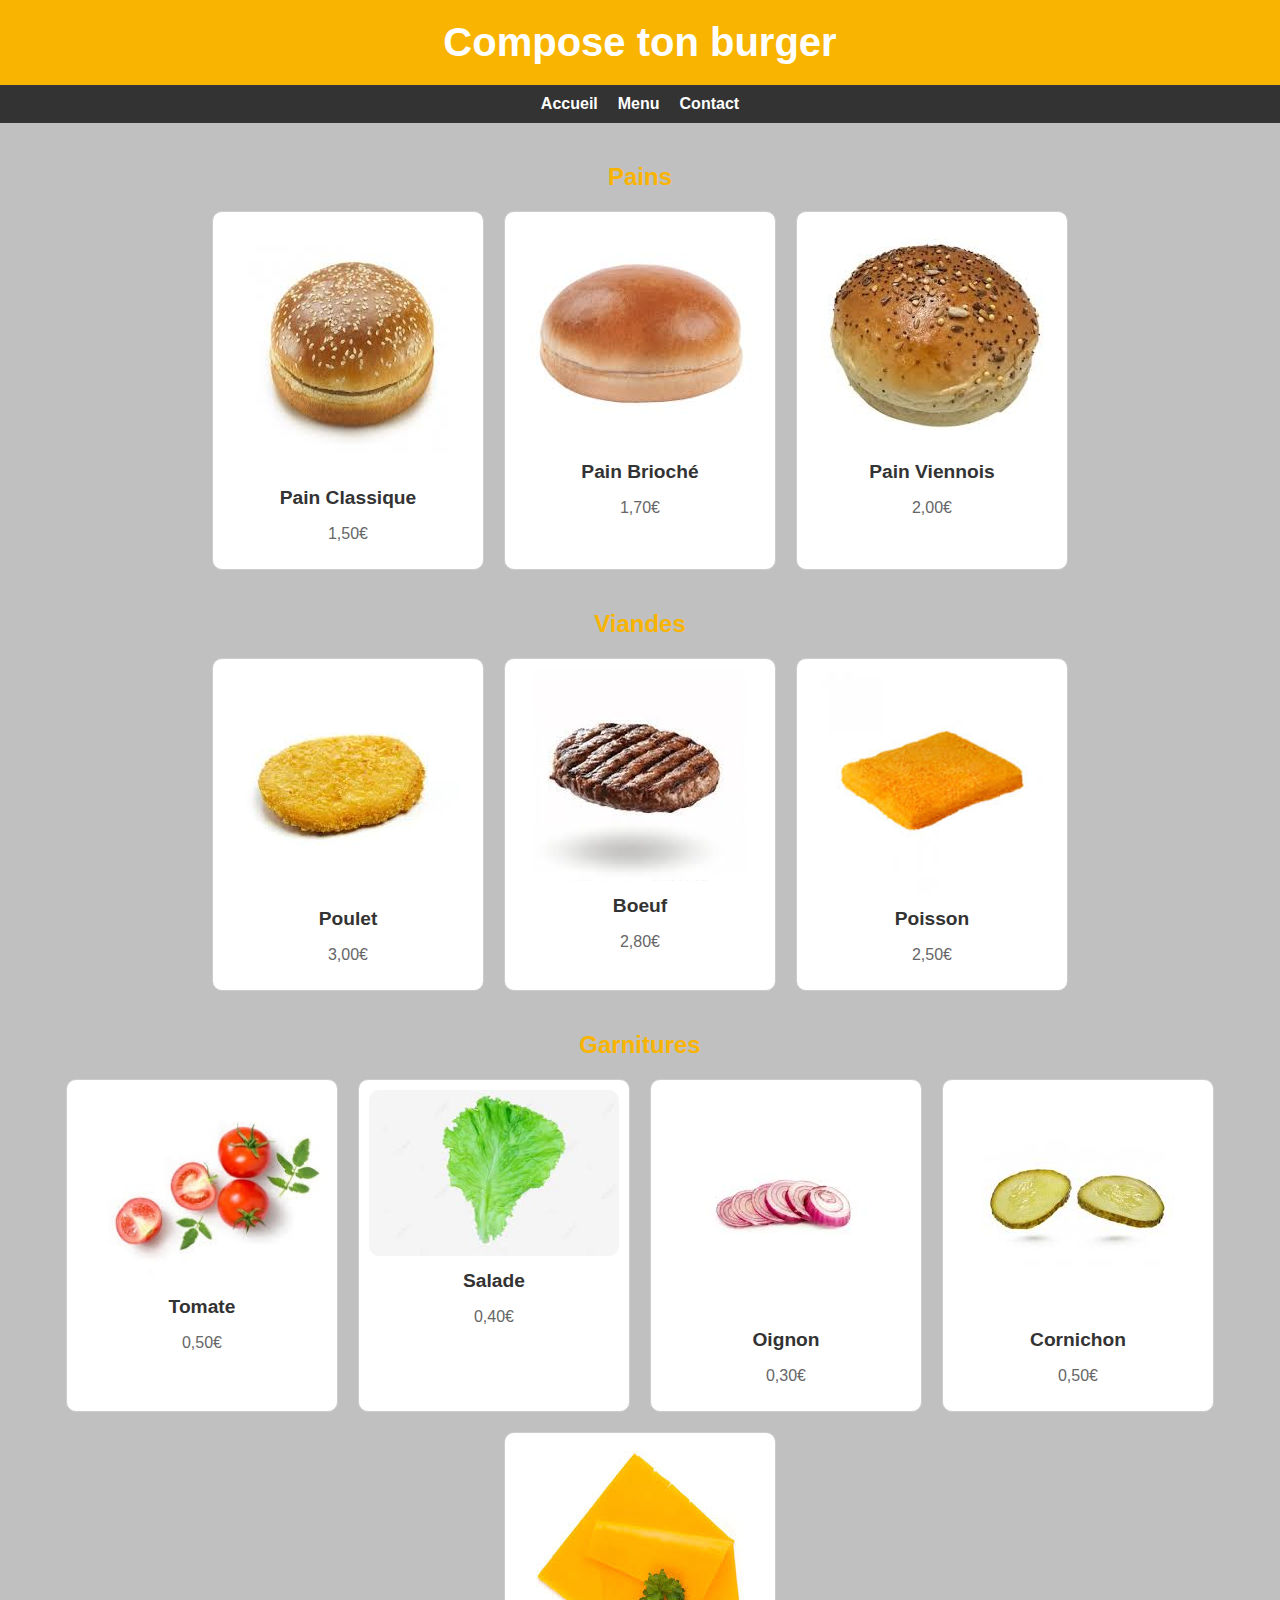
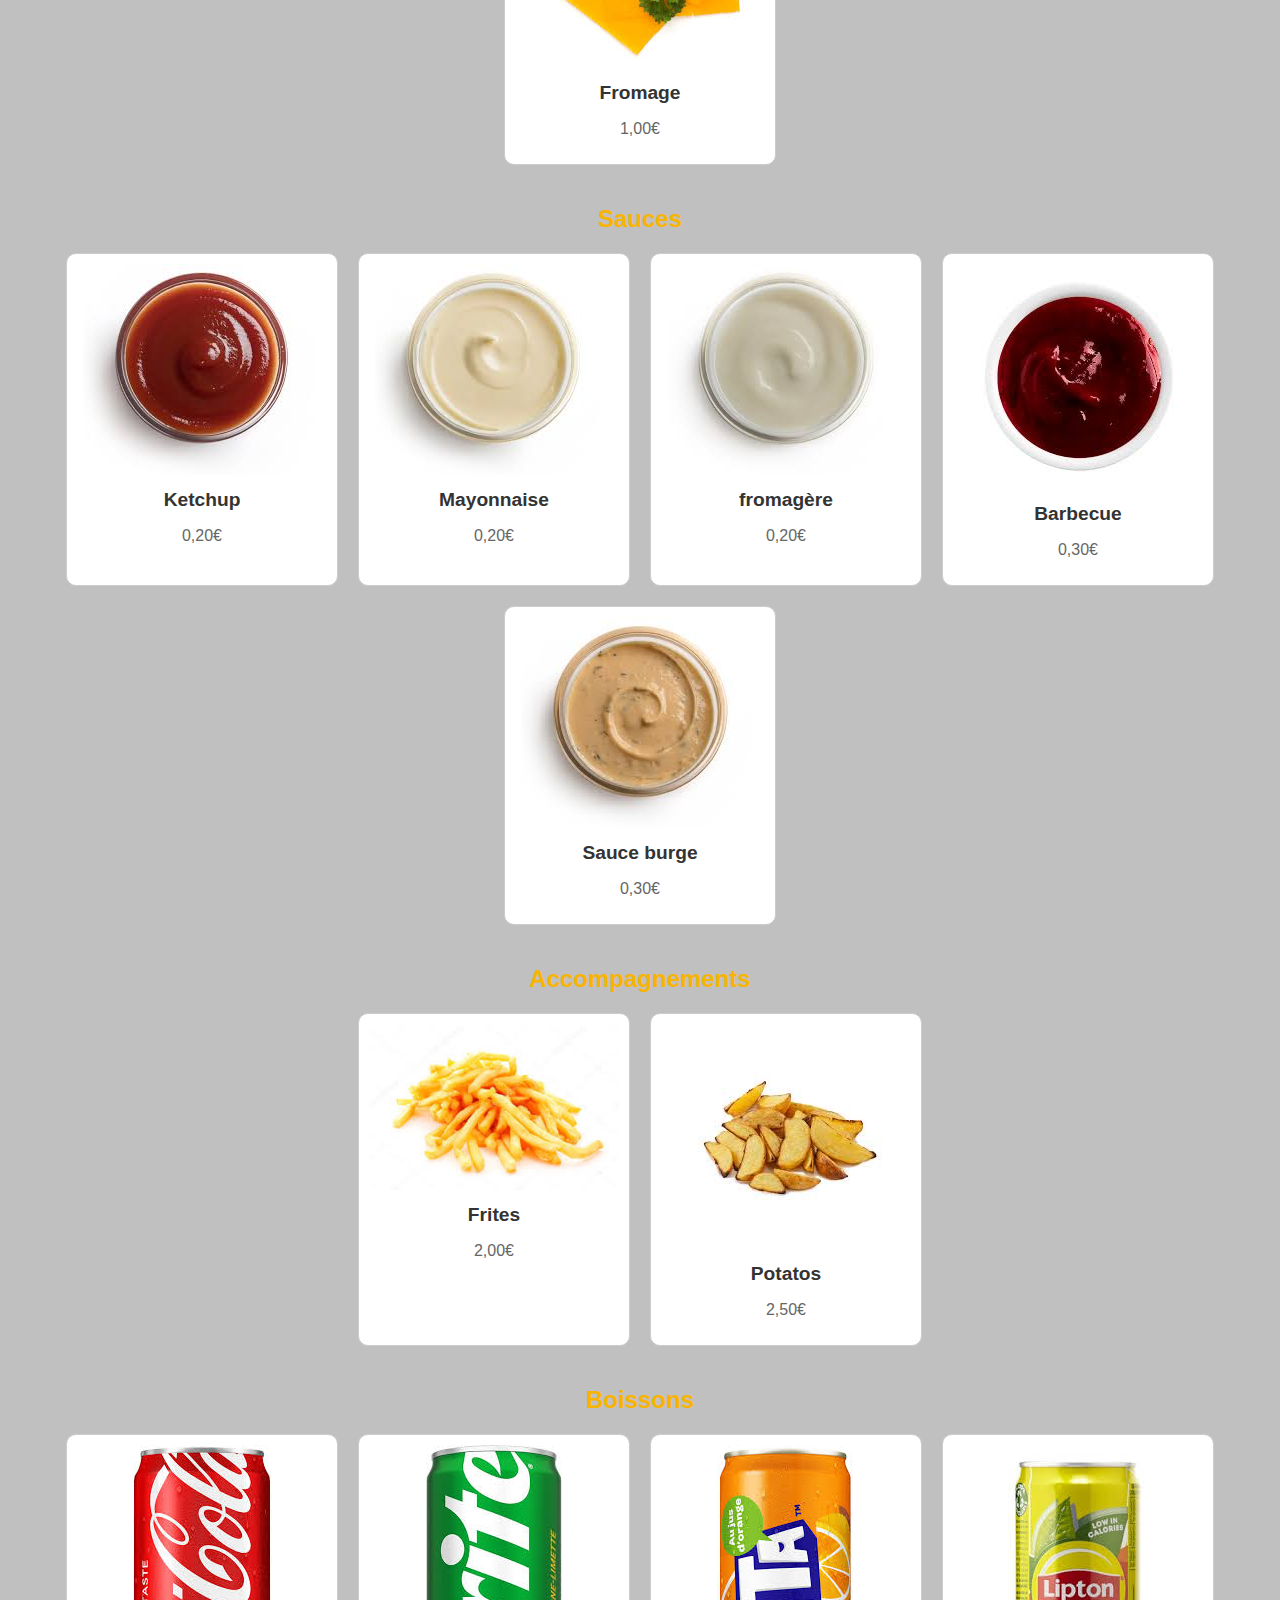
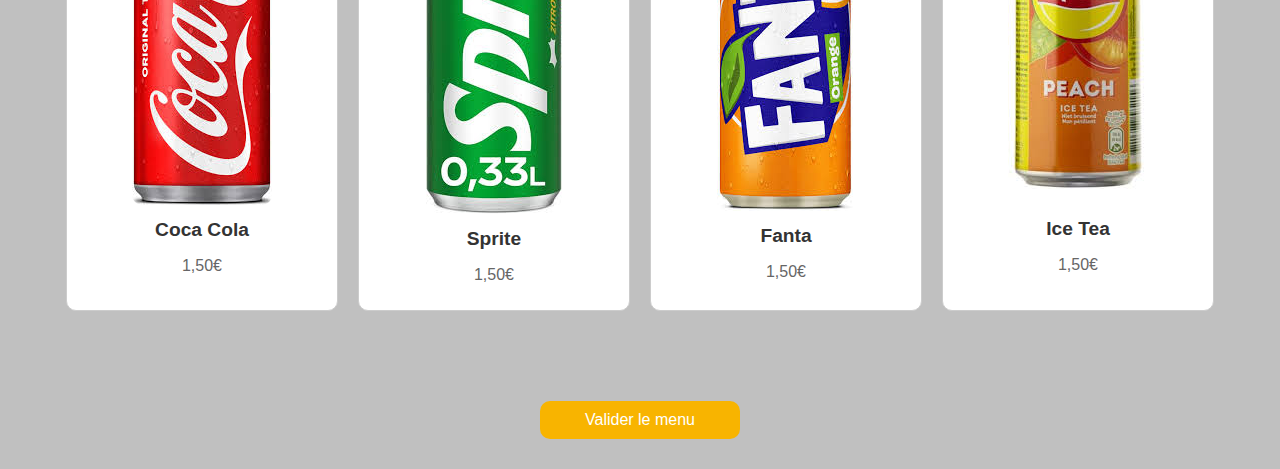
<file: index.html>
<!DOCTYPE html>
<html lang="fr">
<head>
    <meta charset="UTF-8">
    <meta name="viewport" content="width=device-width, initial-scale=1.0">
    <meta name="robots" content="noindex, nofollow">
    <title>Compose ton burger</title>
    <link rel="stylesheet" href="menu.css">
</head>
<body>
    <header>
        <h1>Compose ton burger</h1>
    </header>

    <nav>
        <a href="#">Accueil</a>
        <a href="#">Menu</a>
        <a href="#">Contact</a>
    </nav>

    <div class="menu-container">
        <!-- Pains -->
        <section>
            <h2>Pains</h2>
            <div class="category">
                <div class="item" data-category="pain">
                    <img src="./photo_burger/pain/pain burger américain.jpg" alt="Pain 1">
                    <h3>Pain Classique</h3>
                    <p>1,50€</p>
                </div>
                <div class="item" data-category="pain">
                    <img src="./photo_burger/pain/pain burger brioché.jpg" alt="Pain 2">
                    <h3>Pain Brioché</h3>
                    <p>1,70€</p>
                </div>
                <div class="item" data-category="pain">
                    <img src="./photo_burger/pain/pain burger viennois.jpg" alt="Pain 3">
                    <h3>Pain Viennois</h3>
                    <p>2,00€</p>
                </div>
            </div>
        </section>

        <!-- Viandes -->
        <section>
            <h2>Viandes</h2>
            <div class="category">
                <div class="item" data-category="viande">
                    <img src="./photo_burger/viande/chicken.jpg" alt="Viande 1">
                    <h3>Poulet</h3>
                    <p>3,00€</p>
                </div>
                <div class="item" data-category="viande">
                    <img src="./photo_burger/viande/steak.jpg" alt="Viande 2">
                    <h3>Boeuf</h3>
                    <p>2,80€</p>
                </div>
                <div class="item" data-category="viande">
                    <img src="./photo_burger/viande/fish.jpg" alt="Viande 3">
                    <h3>Poisson</h3>
                    <p>2,50€</p>
                </div>
            </div>
        </section>

        <!-- Garnitures -->
        <section>
            <h2>Garnitures</h2>
            <div class="category">
                <div class="item" data-category="garniture">
                    <img src="./photo_burger/garnitures/tomate.jpg" alt="Tomate">
                    <h3>Tomate</h3>
                    <p>0,50€</p>
                </div>
                <div class="item" data-category="garniture">
                    <img src="./photo_burger/garnitures/salade.jpg" alt="Salade">
                    <h3>Salade</h3>
                    <p>0,40€</p>
                </div>
                <div class="item" data-category="garniture">
                    <img src="./photo_burger/garnitures/oignon.jpg" alt="Oignon">
                    <h3>Oignon</h3>
                    <p>0,30€</p>
                </div>
                <div class="item" data-category="garniture">
                    <img src="./photo_burger/garnitures/cornichon.jpg" alt="Cornichon">
                    <h3>Cornichon</h3>
                    <p>0,50€</p>
                </div>
                <div class="item" data-category="garniture">
                    <img src="./photo_burger/garnitures/cheddar.jpg" alt="Fromage">
                    <h3>Fromage</h3>
                    <p>1,00€</p>
                </div>
            </div>
        </section>

        <!-- Sauces -->
        <section>
            <h2>Sauces</h2>
            <div class="category">
                <div class="item" data-category="sauce">
                    <img src="./photo_burger/sauce/ketchup.jpg" alt="Ketchup">
                    <h3>Ketchup</h3>
                    <p>0,20€</p>
                </div>
                <div class="item" data-category="sauce">
                    <img src="./photo_burger/sauce/mayonnaise.jpg" alt="Mayonnaise">
                    <h3>Mayonnaise</h3>
                    <p>0,20€</p>
                </div>
                <div class="item" data-category="sauce">
                    <img src="./photo_burger/sauce/fromagère.jpg" alt="fromagère">
                    <h3>fromagère</h3>
                    <p>0,20€</p>
                </div>
                <div class="item" data-category="sauce">
                    <img src="./photo_burger/sauce/barbecue.jpg" alt="Barbecue">
                    <h3>Barbecue</h3>
                    <p>0,30€</p>
                </div>
                <div class="item" data-category="sauce">
                    <img src="./photo_burger/sauce/sauce burger.jpg" alt="sauce burge">
                    <h3>Sauce burge</h3>
                    <p>0,30€</p>
                </div>
            </div>
        </section>

        <!-- Accompagnements -->
        <section>
            <h2>Accompagnements</h2>
            <div class="category">
                <div class="item" data-category="accompagnement">
                    <img src="./photo_burger/accompagnement/frites.jpg" alt="Frites">
                    <h3>Frites</h3>
                    <p>2,00€</p>
                </div>
                <div class="item" data-category="accompagnement">
                    <img src="./photo_burger/accompagnement/potatos.jpg" alt="Potatos">
                    <h3>Potatos</h3>
                    <p>2,50€</p>
                </div>
            </div>
        </section>

        <!-- Boissons -->
        <section>
            <h2>Boissons</h2>
            <div class="category">
                <div class="item" data-category="boisson">
                    <img src="./photo_burger/boisson/Coca.jpg" alt="Coca Cola">
                    <h3>Coca Cola</h3>
                    <p>1,50€</p>
                </div>
                <div class="item" data-category="boisson">
                    <img src="./photo_burger/boisson/sprite.jpg" alt="Sprite">
                    <h3>Sprite</h3>
                    <p>1,50€</p>
                </div>
                <div class="item" data-category="boisson">
                    <img src="./photo_burger/boisson/Fanta.jpg" alt="Fanta">
                    <h3>Fanta</h3>
                    <p>1,50€</p>
                </div>
                <div class="item" data-category="boisson">
                    <img src="./photo_burger/boisson/ice tea.jpg" alt="Ice Tea">
                    <h3>Ice Tea</h3>
                    <p>1,50€</p>
                </div>
            </div>
        </section>
    </div>

    <button class="validate-button">Valider le menu</button>
</body>
</html>
</file>
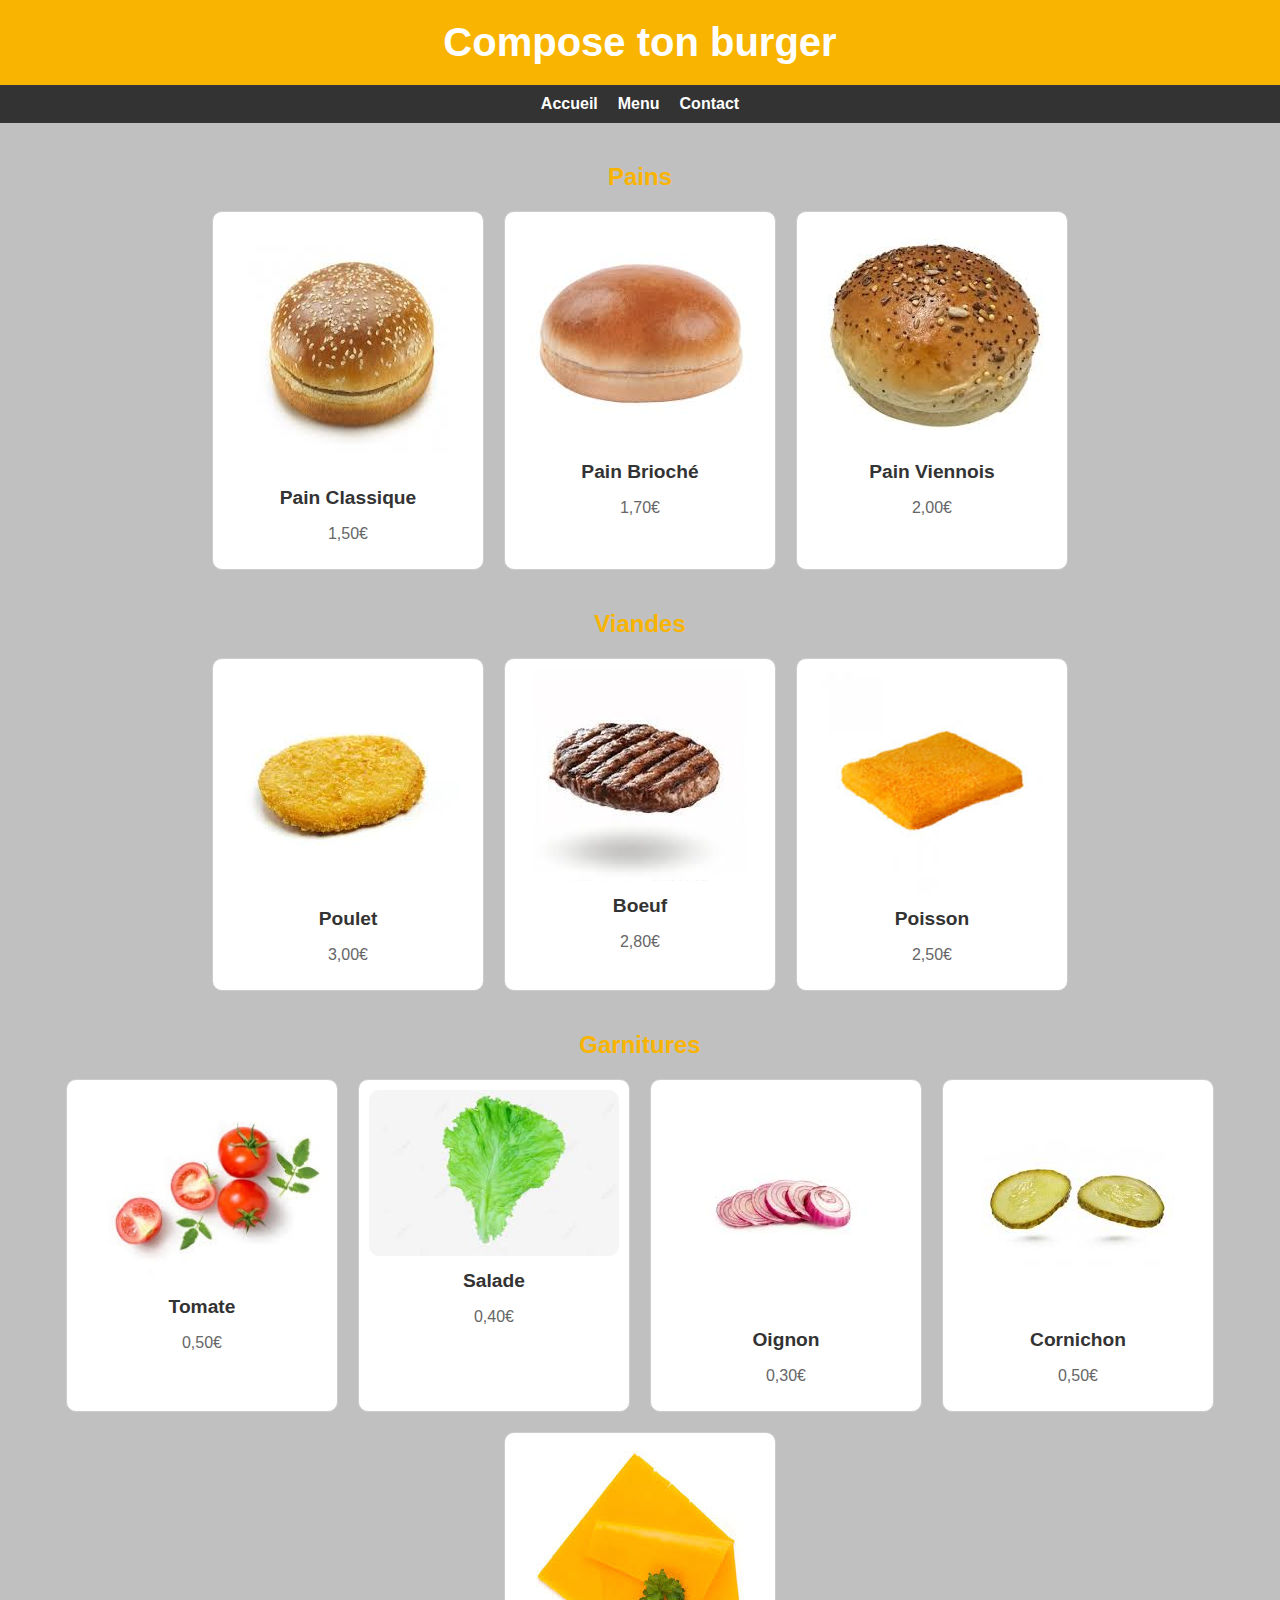
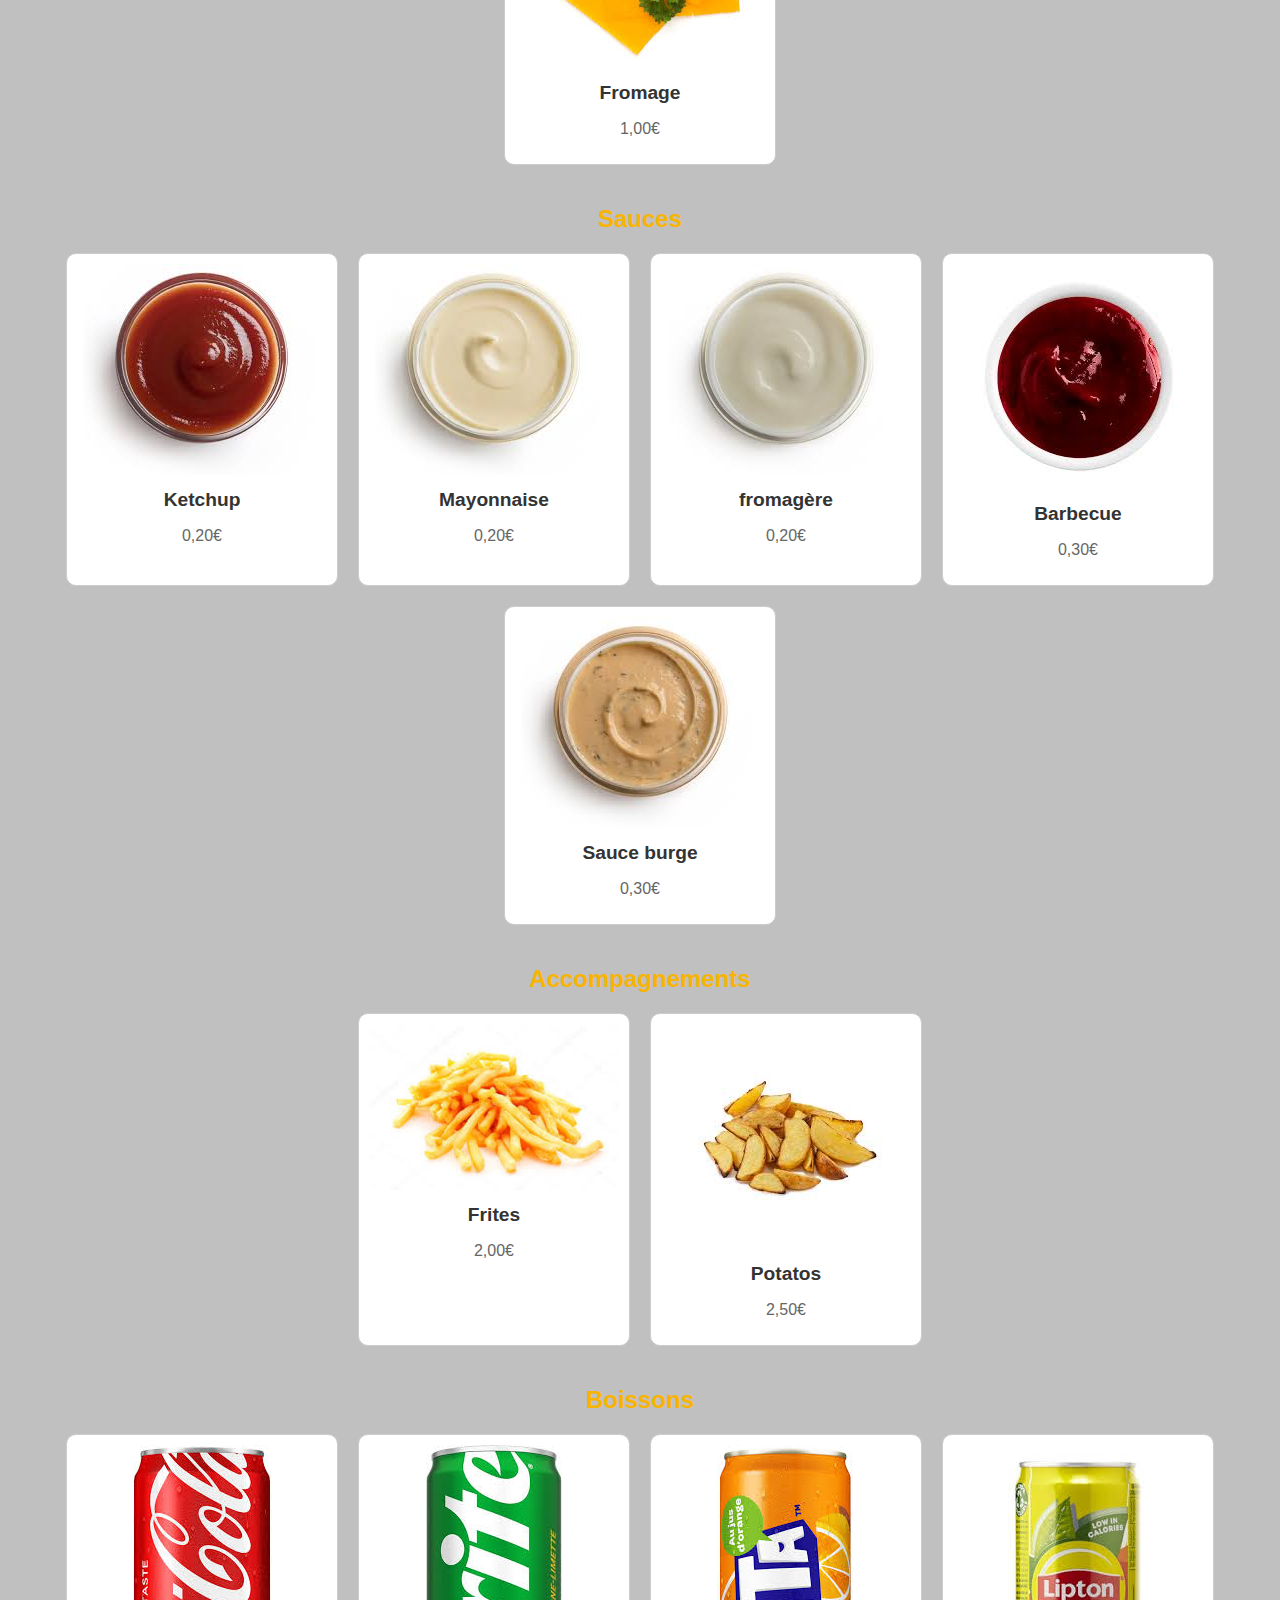
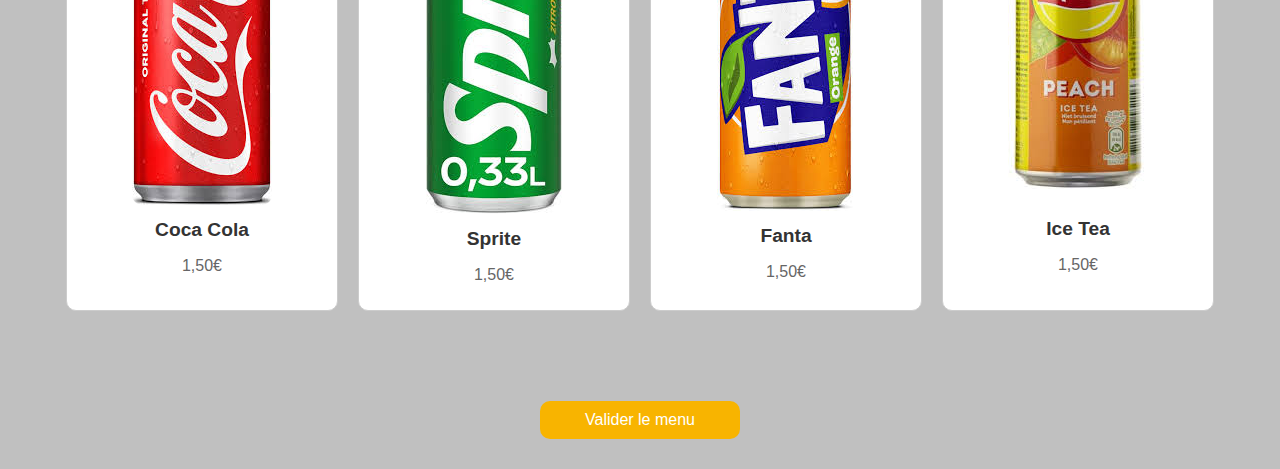
<file: menu.html>
<!DOCTYPE html>
<html lang="fr">
<head>
    <meta charset="UTF-8">
    <meta name="viewport" content="width=device-width, initial-scale=1.0">
    <title>Compose ton burger</title>
    <link rel="stylesheet" href="menu.css">
</head>
<body>
    <header>
        <h1>Compose ton burger</h1>
    </header>

    <nav>
        <a href="#">Accueil</a>
        <a href="#">Menu</a>
        <a href="#">Contact</a>
    </nav>

    <div class="menu-container">
        <!-- Pains -->
        <section>
            <h2>Pains</h2>
            <div class="category">
                <div class="item" data-category="pain">
                    <img src="./photo_burger/pain/pain burger américain.jpg" alt="Pain 1">
                    <h3>Pain Classique</h3>
                    <p>1,50€</p>
                </div>
                <div class="item" data-category="pain">
                    <img src="./photo_burger/pain/pain burger brioché.jpg" alt="Pain 2">
                    <h3>Pain Brioché</h3>
                    <p>1,70€</p>
                </div>
                <div class="item" data-category="pain">
                    <img src="./photo_burger/pain/pain burger viennois.jpg" alt="Pain 3">
                    <h3>Pain Viennois</h3>
                    <p>2,00€</p>
                </div>
            </div>
        </section>

        <!-- Viandes -->
        <section>
            <h2>Viandes</h2>
            <div class="category">
                <div class="item" data-category="viande">
                    <img src="./photo_burger/viande/chicken.jpg" alt="Viande 1">
                    <h3>Poulet</h3>
                    <p>3,00€</p>
                </div>
                <div class="item" data-category="viande">
                    <img src="./photo_burger/viande/steak.jpg" alt="Viande 2">
                    <h3>Boeuf</h3>
                    <p>2,80€</p>
                </div>
                <div class="item" data-category="viande">
                    <img src="./photo_burger/viande/fish.jpg" alt="Viande 3">
                    <h3>Poisson</h3>
                    <p>2,50€</p>
                </div>
            </div>
        </section>

        <!-- Garnitures -->
        <section>
            <h2>Garnitures</h2>
            <div class="category">
                <div class="item" data-category="garniture">
                    <img src="./photo_burger/garnitures/tomate.jpg" alt="Tomate">
                    <h3>Tomate</h3>
                    <p>0,50€</p>
                </div>
                <div class="item" data-category="garniture">
                    <img src="./photo_burger/garnitures/salade.jpg" alt="Salade">
                    <h3>Salade</h3>
                    <p>0,40€</p>
                </div>
                <div class="item" data-category="garniture">
                    <img src="./photo_burger/garnitures/oignon.jpg" alt="Oignon">
                    <h3>Oignon</h3>
                    <p>0,30€</p>
                </div>
                <div class="item" data-category="garniture">
                    <img src="./photo_burger/garnitures/cornichon.jpg" alt="Cornichon">
                    <h3>Cornichon</h3>
                    <p>0,50€</p>
                </div>
                <div class="item" data-category="garniture">
                    <img src="./photo_burger/garnitures/cheddar.jpg" alt="Fromage">
                    <h3>Fromage</h3>
                    <p>1,00€</p>
                </div>
            </div>
        </section>

        <!-- Sauces -->
        <section>
            <h2>Sauces</h2>
            <div class="category">
                <div class="item" data-category="sauce">
                    <img src="./photo_burger/sauce/ketchup.jpg" alt="Ketchup">
                    <h3>Ketchup</h3>
                    <p>0,20€</p>
                </div>
                <div class="item" data-category="sauce">
                    <img src="./photo_burger/sauce/mayonnaise.jpg" alt="Mayonnaise">
                    <h3>Mayonnaise</h3>
                    <p>0,20€</p>
                </div>
                <div class="item" data-category="sauce">
                    <img src="./photo_burger/sauce/fromagère.jpg" alt="fromagère">
                    <h3>fromagère</h3>
                    <p>0,20€</p>
                </div>
                <div class="item" data-category="sauce">
                    <img src="./photo_burger/sauce/barbecue.jpg" alt="Barbecue">
                    <h3>Barbecue</h3>
                    <p>0,30€</p>
                </div>
                <div class="item" data-category="sauce">
                    <img src="./photo_burger/sauce/sauce burger.jpg" alt="sauce burge">
                    <h3>Sauce burge</h3>
                    <p>0,30€</p>
                </div>
            </div>
        </section>

        <!-- Accompagnements -->
        <section>
            <h2>Accompagnements</h2>
            <div class="category">
                <div class="item" data-category="accompagnement">
                    <img src="./photo_burger/accompagnement/frites.jpg" alt="Frites">
                    <h3>Frites</h3>
                    <p>2,00€</p>
                </div>
                <div class="item" data-category="accompagnement">
                    <img src="./photo_burger/accompagnement/potatos.jpg" alt="Potatos">
                    <h3>Potatos</h3>
                    <p>2,50€</p>
                </div>
            </div>
        </section>

        <!-- Boissons -->
        <section>
            <h2>Boissons</h2>
            <div class="category">
                <div class="item" data-category="boisson">
                    <img src="./photo_burger/boisson/Coca.jpg" alt="Coca Cola">
                    <h3>Coca Cola</h3>
                    <p>1,50€</p>
                </div>
                <div class="item" data-category="boisson">
                    <img src="./photo_burger/boisson/sprite.jpg" alt="Sprite">
                    <h3>Sprite</h3>
                    <p>1,50€</p>
                </div>
                <div class="item" data-category="boisson">
                    <img src="./photo_burger/boisson/Fanta.jpg" alt="Fanta">
                    <h3>Fanta</h3>
                    <p>1,50€</p>
                </div>
                <div class="item" data-category="boisson">
                    <img src="./photo_burger/boisson/ice tea.jpg" alt="Ice Tea">
                    <h3>Ice Tea</h3>
                    <p>1,50€</p>
                </div>
            </div>
        </section>
    </div>

    <button class="validate-button">Valider le menu</button>
</body>
</html>
</file>
<file: menu.css>
/* menu.css */

body {
    font-family: Arial, sans-serif;
    margin: 0;
    padding: 0;
    box-sizing: border-box;
    text-align: center;
    background-color: #76767675;
}

header {
    background-color: #f8b400;
    color: white;
    padding: 20px;
    text-align: center;
}

header h1 {
    margin: 0;
    font-size: 2.5em;
}

nav {
    background-color: #333;
    color: white;
    padding: 10px;
    display: flex;
    justify-content: center;
    gap: 20px;
}

nav a {
    color: white;
    text-decoration: none;
    font-weight: bold;
}

.menu-container {
    padding: 20px;
}

section {
    margin-bottom: 40px;
}

h2 {
    margin-bottom: 20px;
    color: #f8b400;
    text-align: center;
}

.category {
    display: flex;
    justify-content: center;
    gap: 20px;
    flex-wrap: wrap;
}

.item {
    border: 1px solid #ccc;
    border-radius: 10px;
    padding: 10px;
    text-align: center;
    flex: 1 1 calc(33.333% - 40px);
    max-width: 250px;
    cursor: pointer;
    transition: transform 0.3s, box-shadow 0.3s;
    background-color: white;
}

.item img {
    max-width: 100%;
    border-radius: 10px;
}

.item:hover {
    transform: scale(1.05);
    box-shadow: 0 4px 8px rgba(0, 0, 0, 0.2);
}

.item h3 {
    margin: 10px 0 5px;
    font-size: 1.2em;
    color: #333;
}

.item p {
    font-size: 1em;
    color: #666;
}

.validate-button {
    display: block;
    width: 200px;
    margin: 30px auto;
    padding: 10px 20px;
    background-color: #f8b400;
    color: white;
    border: none;
    border-radius: 10px;
    font-size: 16px;
    cursor: pointer;
    transition: background-color 0.3s;
}

.validate-button:hover {
    background-color: #e09e00;
}

.item input[type="checkbox"]:checked + img {
    border: 3px solid #f8b400;
    opacity: 0.7;
}
</file>
